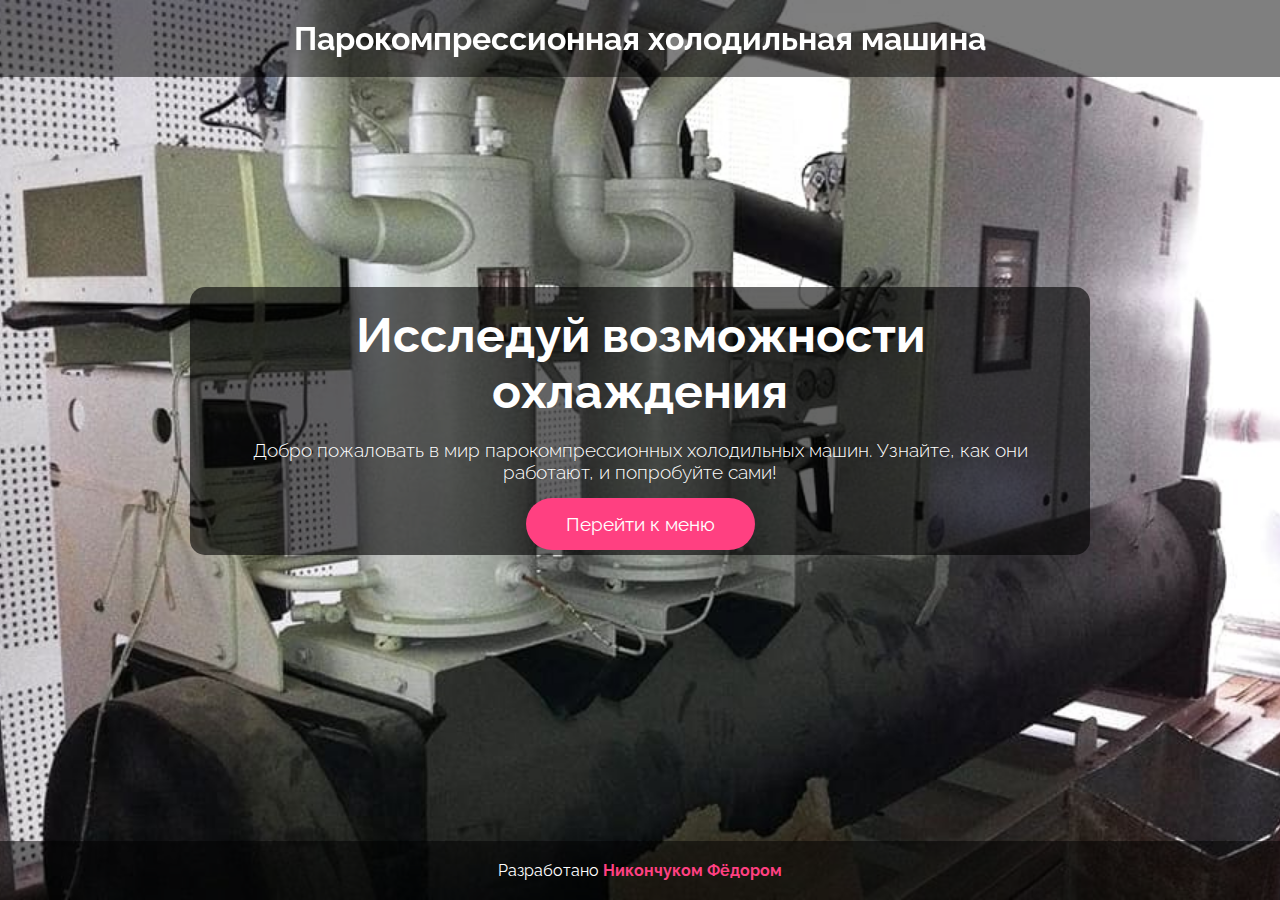
<file: index.html>
<!DOCTYPE html>
<html lang="ru">
    <head>
        <meta charset="UTF-8">
        <meta name="viewport" content="width=device-width, initial-scale=1.0">
        <title>Парокомпрессионная холодильная машина</title>
        <link rel="stylesheet" href="styles.css">
        <link href="https://fonts.googleapis.com/css2?family=Raleway:wght@300;700&display=swap" rel="stylesheet">
    </head>

    <body>
        <header>
            <div class="logo">
                <h1>Парокомпрессионная холодильная машина</h1>
            </div>
        </header>

        <section class="hero-section">
            <div class="container">
                <div class="content">
                    <h2>Исследуй возможности охлаждения</h2>
                    <p>Добро пожаловать в мир парокомпрессионных холодильных машин. Узнайте, как они работают, и попробуйте сами!</p>
                    <a class="cta-button" href="menu.html">Перейти к меню</a>
                </div>
            </div>
        </section>

        <footer>
            <p>Разработано <a href="mailto:author@example.com">Никончуком Фёдором</a></p>
        </footer>
    </body>
</html>
</file>
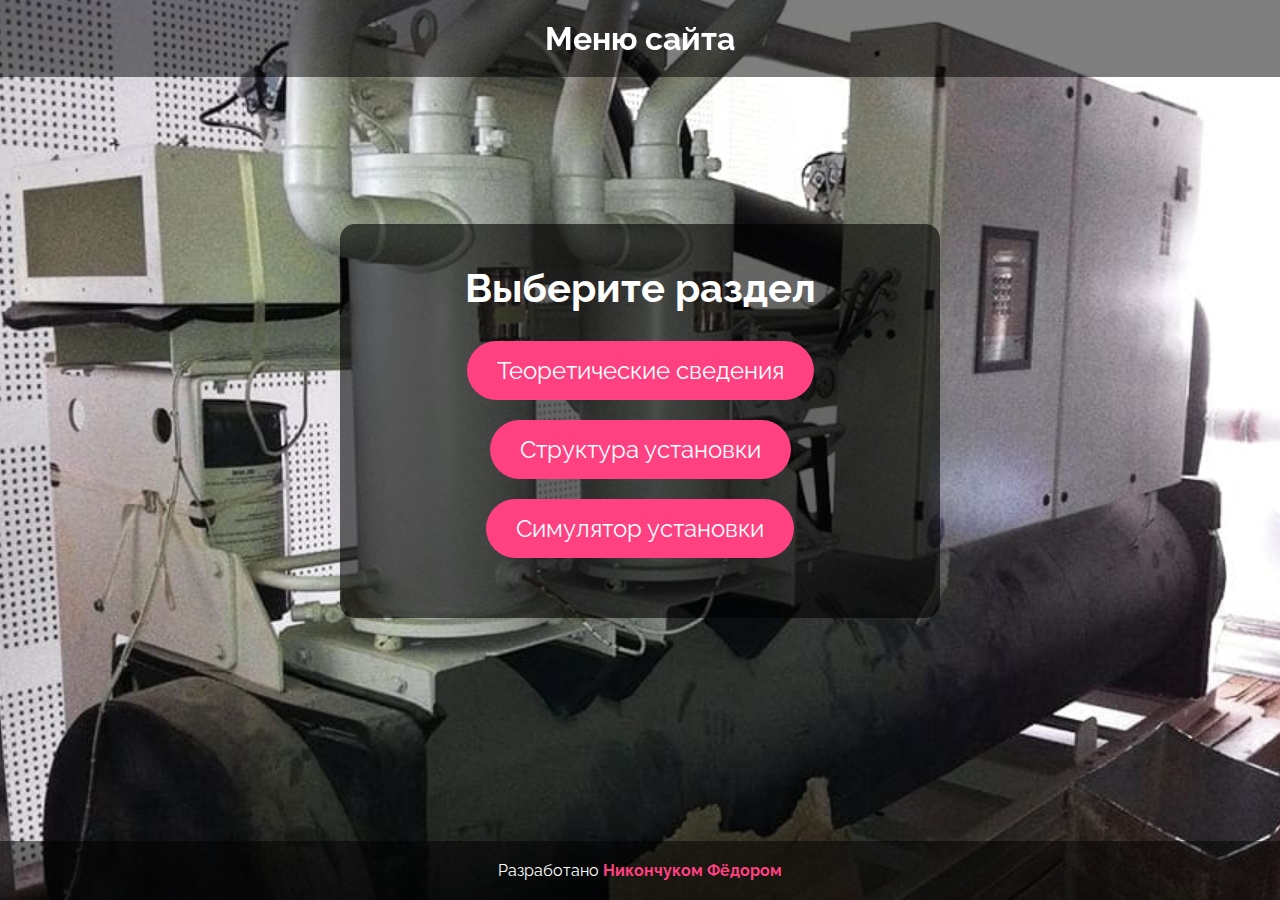
<file: menu.html>
<!DOCTYPE html>
<html lang="ru">
<head>
    <meta charset="UTF-8">
    <meta name="viewport" content="width=device-width, initial-scale=1.0">
    <title>Меню сайта</title>
    <link rel="stylesheet" href="menu_styles.css">
    <link href="https://fonts.googleapis.com/css2?family=Raleway:wght@300;700&display=swap" rel="stylesheet">
</head>
<body>

    <!-- Фиксированный заголовок -->
    <header>
        <div class="logo">
            <h1>Меню сайта</h1>
        </div>
    </header>

    <!-- Основной контент - меню навигации -->
    <section class="menu-section">
        <div class="container">
            <h2>Выберите раздел</h2>
            <nav class="menu">
                <ul>
                    <li><a href="theory.html">Теоретические сведения</a></li>
                    <li><a href="structure.html">Структура установки</a></li>
                    <li><a href="simulator.html">Симулятор установки</a></li>
                </ul>
            </nav>
        </div>
    </section>

    <!-- Подвал с информацией об авторе -->
    <footer>
        <p>Разработано <a href="mailto:author@example.com">Никончуком Фёдором</a></p>
    </footer>
</body>
</html>
</file>
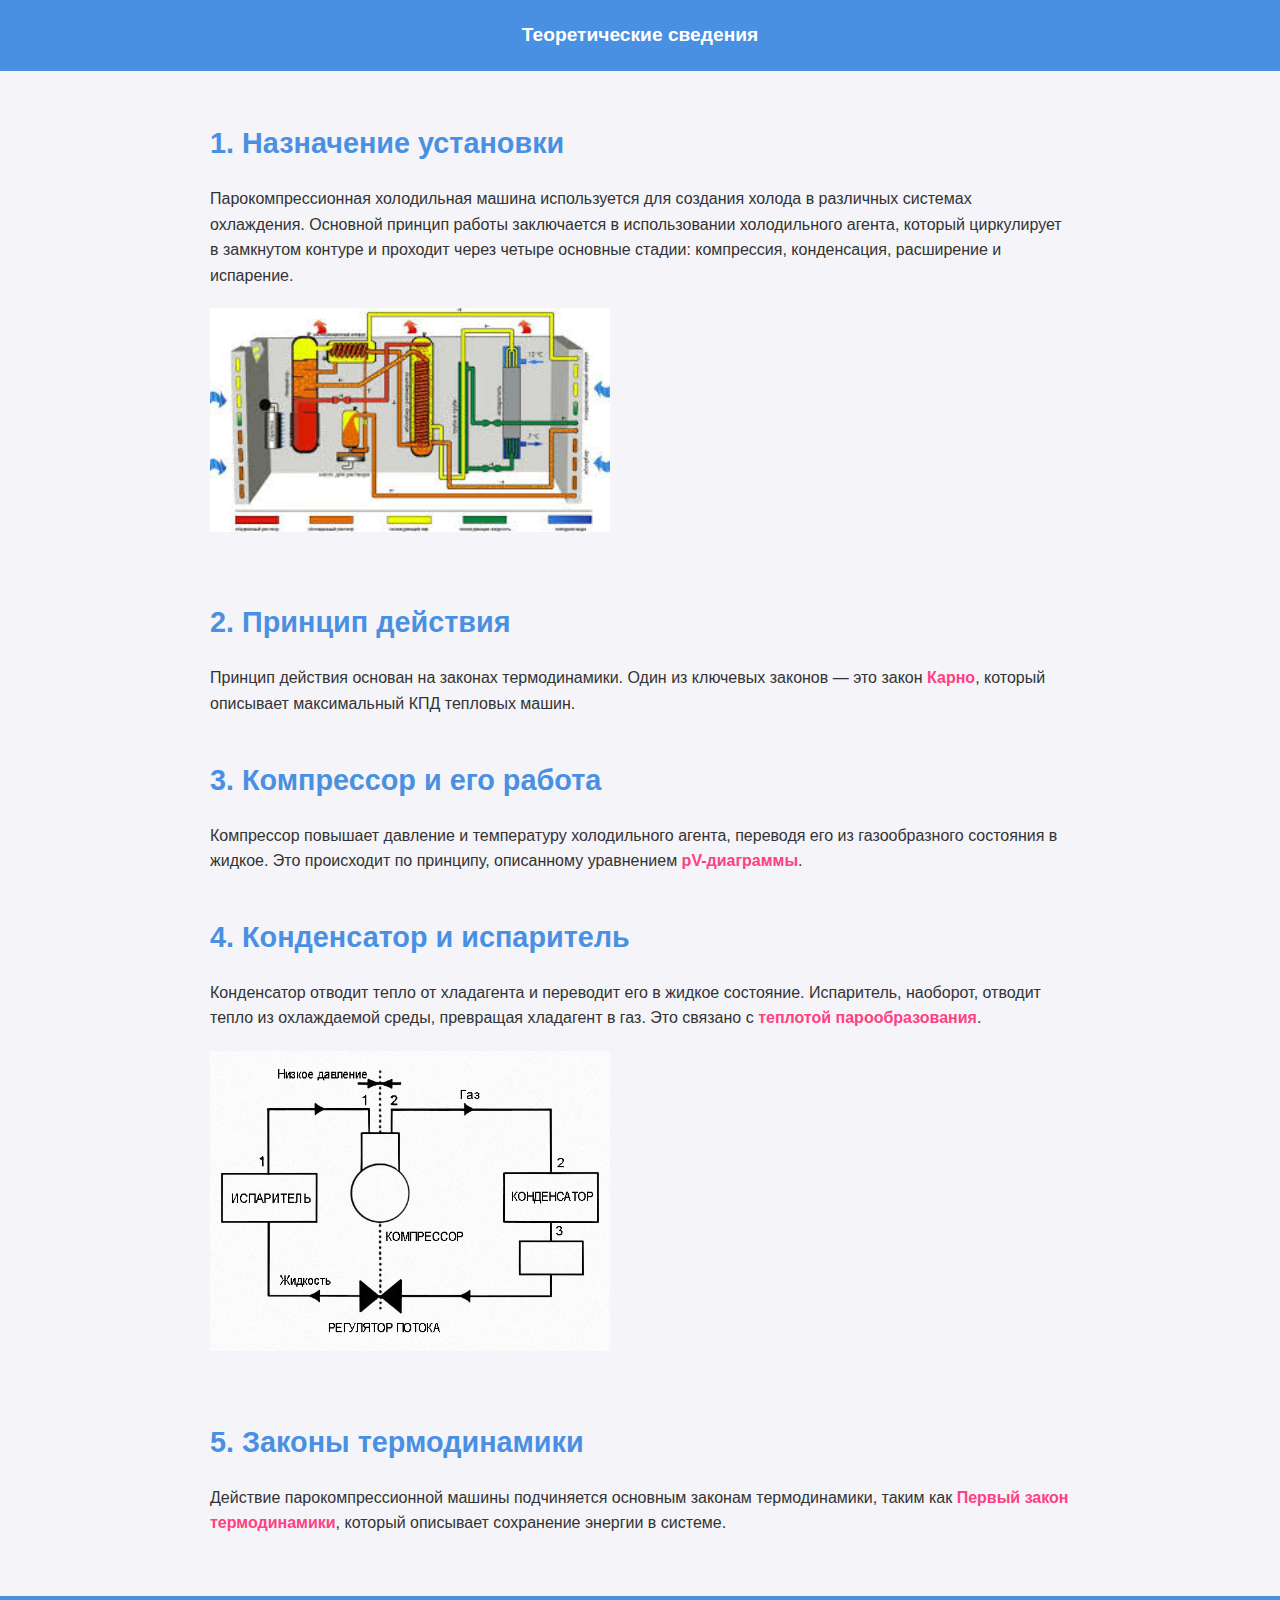
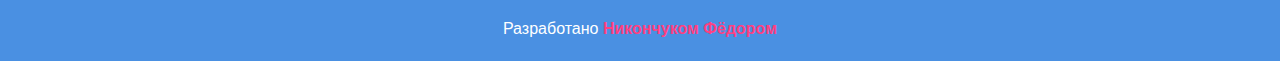
<file: theory.html>
<!DOCTYPE html>
<html lang="ru">
<head>
    <meta charset="UTF-8">
    <meta name="viewport" content="width=device-width, initial-scale=1.0">
    <title>Теоретические сведения</title>
    <link rel="stylesheet" href="theory_styles.css">
</head>
<body>
    <header>
        <h1>Теоретические сведения</h1>
    </header>

    <section class="content">
        <article>
            <h2>1. Назначение установки</h2>
            <p>
                Парокомпрессионная холодильная машина используется для создания холода в различных системах охлаждения. Основной принцип работы заключается в использовании холодильного агента, который циркулирует в замкнутом контуре и проходит через четыре основные стадии: компрессия, конденсация, расширение и испарение.
            </p>
            <img class="zoomable" src="refrigeration-cycle.png" alt="Цикл работы парокомпрессионной машины" title="Цикл работы парокомпрессионной машины">
        </article>

        <article>
            <h2>2. Принцип действия</h2>
            <p>
                Принцип действия основан на законах термодинамики. Один из ключевых законов — это закон <span class="hover-img" data-img="carnot.png">Карно</span>, который описывает максимальный КПД тепловых машин.
            </p>
        </article>

        <article>
            <h2>3. Компрессор и его работа</h2>
            <p>
                Компрессор повышает давление и температуру холодильного агента, переводя его из газообразного состояния в жидкое. Это происходит по принципу, описанному уравнением <span class="hover-img" data-img="pv-diagram.png">pV-диаграммы</span>.
            </p>
        </article>

        <article>
            <h2>4. Конденсатор и испаритель</h2>
            <p>
                Конденсатор отводит тепло от хладагента и переводит его в жидкое состояние. Испаритель, наоборот, отводит тепло из охлаждаемой среды, превращая хладагент в газ. Это связано с <span class="hover-img" data-img="latent-heat.png">теплотой парообразования</span>.
            </p>
            <img class="zoomable" src="condenser.png" alt="Конденсатор" title="Конденсатор">
        </article>

        <article>
            <h2>5. Законы термодинамики</h2>
            <p>
                Действие парокомпрессионной машины подчиняется основным законам термодинамики, таким как <span class="hover-img" data-img="first-law.png">Первый закон термодинамики</span>, который описывает сохранение энергии в системе.
            </p>
        </article>
    </section>

    <footer>
        <p>Разработано <a href="mailto:author@example.com">Никончуком Фёдором</a></p>
    </footer>

    <script src="theory_script.js"></script>
</body>
</html>
</file>
<file: styles.css>
/* Общие стили страницы */
* {
    margin: 0;
    padding: 0;
    box-sizing: border-box;
}

body {
    font-family: 'Raleway', sans-serif;
    background: url('background.png') no-repeat center center fixed; /* Указываем изображение */
    background-size: cover; /* Масштабируем изображение по размеру экрана */
    color: #fff;
    display: flex;
    flex-direction: column;
    justify-content: space-between;
    height: 100vh;
}

/* Фиксированный заголовок */
header {
    background-color: rgba(0, 0, 0, 0.5); /* Полупрозрачный фон для контраста с фоном */
    padding: 20px;
    position: fixed;
    top: 0;
    width: 100%;
    text-align: center;
    z-index: 10;
}

header h1 {
    font-size: 2rem;
    font-weight: 700;
    color: #fff;
}

/* Hero section - центральная часть с призывом к действию */
.hero-section {
    display: flex;
    align-items: center;
    justify-content: center;
    height: 100vh;
    text-align: center;
}

.container {
    max-width: 900px;
    padding: 20px;
    background-color: rgba(0, 0, 0, 0.6); /* Прозрачный слой для читаемости текста */
    border-radius: 15px;
}

.content h2 {
    font-size: 3rem;
    font-weight: 700;
    margin-bottom: 20px;
    color: #fff;
}

.content p {
    font-size: 1.2rem;
    margin-bottom: 30px;
    font-weight: 300;
}

/* Кнопка "Перейти к меню" */
.cta-button {
    padding: 15px 40px;
    font-size: 1.2rem;
    background-color: #ff4081; /* Яркий акцент на кнопке */
    color: #fff;
    border: none;
    border-radius: 50px;
    text-decoration: none;
    cursor: pointer;
    transition: background-color 0.3s ease;
}

.cta-button:hover {
    background-color: #ff79a1; /* Легкое изменение цвета при наведении */
}

/* Подвал */
footer {
    padding: 20px;
    text-align: center;
    background-color: rgba(0, 0, 0, 0.5); /* Прозрачный фон для контраста */
}

footer p {
    font-size: 1rem;
}

footer a {
    color: #ff4081;
    text-decoration: none;
    font-weight: bold;
}

footer a:hover {
    text-decoration: underline;
}

/* Адаптивность */
@media (max-width: 768px) {
    header h1 {
        font-size: 1.5rem;
    }

    .content h2 {
        font-size: 2.2rem;
    }

    .cta-button {
        padding: 12px 30px;
        font-size: 1rem;
    }
}

@media (max-width: 480px) {
    .content h2 {
        font-size: 1.8rem;
    }

    .content p {
        font-size: 1rem;
    }

    .cta-button {
        padding: 10px 25px;
        font-size: 0.9rem;
    }
}
</file>
<file: menu_styles.css>
/* Общие стили страницы */
* {
    margin: 0;
    padding: 0;
    box-sizing: border-box;
}

body {
    font-family: 'Raleway', sans-serif;
    background: url('background.png') no-repeat center center fixed; /* То же фоновое изображение */
    background-size: cover;
    color: #fff;
    display: flex;
    flex-direction: column;
    justify-content: space-between;
    height: 100vh;
}

/* Фиксированный заголовок */
header {
    background-color: rgba(0, 0, 0, 0.5);
    padding: 20px;
    position: fixed;
    top: 0;
    width: 100%;
    text-align: center;
    z-index: 10;
}

header h1 {
    font-size: 2rem;
    font-weight: 700;
    color: #fff;
}

/* Основной контент - меню */
.menu-section {
    display: flex;
    align-items: center;
    justify-content: center;
    height: 100vh;
    text-align: center;
}

.container {
    background-color: rgba(0, 0, 0, 0.6); /* Прозрачный блок */
    padding: 40px;
    border-radius: 15px;
    max-width: 600px;
    width: 100%;
}

h2 {
    font-size: 2.5rem;
    font-weight: 700;
    margin-bottom: 30px;
    color: #fff;
}

/* Меню навигации */
.menu ul {
    list-style: none;
    padding: 0;
}

.menu ul li {
    margin: 20px 0;
}

.menu ul li a {
    display: inline-block;
    padding: 15px 30px;
    font-size: 1.5rem;
    background-color: #ff4081;
    color: #fff;
    border-radius: 50px;
    text-decoration: none;
    transition: background-color 0.3s ease;
}

.menu ul li a:hover {
    background-color: #ff79a1; /* Легкое изменение цвета при наведении */
}

/* Подвал */
footer {
    padding: 20px;
    text-align: center;
    background-color: rgba(0, 0, 0, 0.5);
}

footer p {
    font-size: 1rem;
}

footer a {
    color: #ff4081;
    text-decoration: none;
    font-weight: bold;
}

footer a:hover {
    text-decoration: underline;
}

/* Адаптивность */
@media (max-width: 768px) {
    header h1 {
        font-size: 1.5rem;
    }

    h2 {
        font-size: 2rem;
    }

    .menu ul li a {
        padding: 12px 25px;
        font-size: 1.3rem;
    }
}

@media (max-width: 480px) {
    h2 {
        font-size: 1.8rem;
    }

    .menu ul li a {
        padding: 10px 20px;
        font-size: 1.2rem;
    }
}
</file>
<file: theory_styles.css>
/* Общие стили страницы */
* {
    margin: 0;
    padding: 0;
    box-sizing: border-box;
}

body {
    font-family: 'Arial', sans-serif;
    background-color: #f4f4f9;
    color: #333;
    line-height: 1.6;
    display: flex;
    flex-direction: column;
    justify-content: space-between;
    min-height: 100vh;
}

/* Фиксированный заголовок */
header {
    background-color: #4a90e2;
    color: #fff;
    padding: 20px;
    text-align: center;
    position: fixed;
    top: 0;
    width: 100%;
    z-index: 1000;
    height: auto;
}

header h1 {
    margin: 0;
    font-size: 1.2rem;
}

.content {
    padding: 120px 20px 20px;
    max-width: 900px;
    margin: 0 auto;
}

/* Стили для разделов */
article {
    margin-bottom: 40px;
}

h2 {
    color: #4a90e2;
    font-size: 1.8rem;
    margin-bottom: 20px;
}

/* Стили для изображений с увеличением */
.zoomable {
    width: 100%;
    max-width: 400px;
    margin: 20px 0;
    transition: transform 0.3s ease;
    cursor: zoom-in;
}

.zoomable:hover {
    transform: scale(1.5); /* Увеличение картинки при наведении */
}

/* Стили для всплывающих изображений */
.hover-img {
    color: #ff4081;
    font-weight: bold;
    cursor: pointer;
    position: relative;
}

.hover-img::before {
    content: '';
    position: absolute;
    display: none;
    background-color: rgba(0, 0, 0, 0.8);
    padding: 10px;
    border-radius: 10px;
}

.hover-img:hover::before {
    display: block;
    content: url(''); /* Устанавливается через JS */
    top: 30px;
    left: 0;
}

/* Подвал */
footer {
    background-color: #4a90e2;
    color: #fff;
    padding: 20px;
    text-align: center;
}

footer p {
    font-size: 1rem;
}

footer a {
    color: #ff4081;
    text-decoration: none;
    font-weight: bold;
}

footer a:hover {
    text-decoration: underline;
}

/* Адаптивность */
@media (max-width: 768px) {
    header h1 {
        font-size: 1.2rem;
    }

    h2 {
        font-size: 1.5rem;
    }

    .zoomable {
        max-width: 100%;
    }
}
</file>
